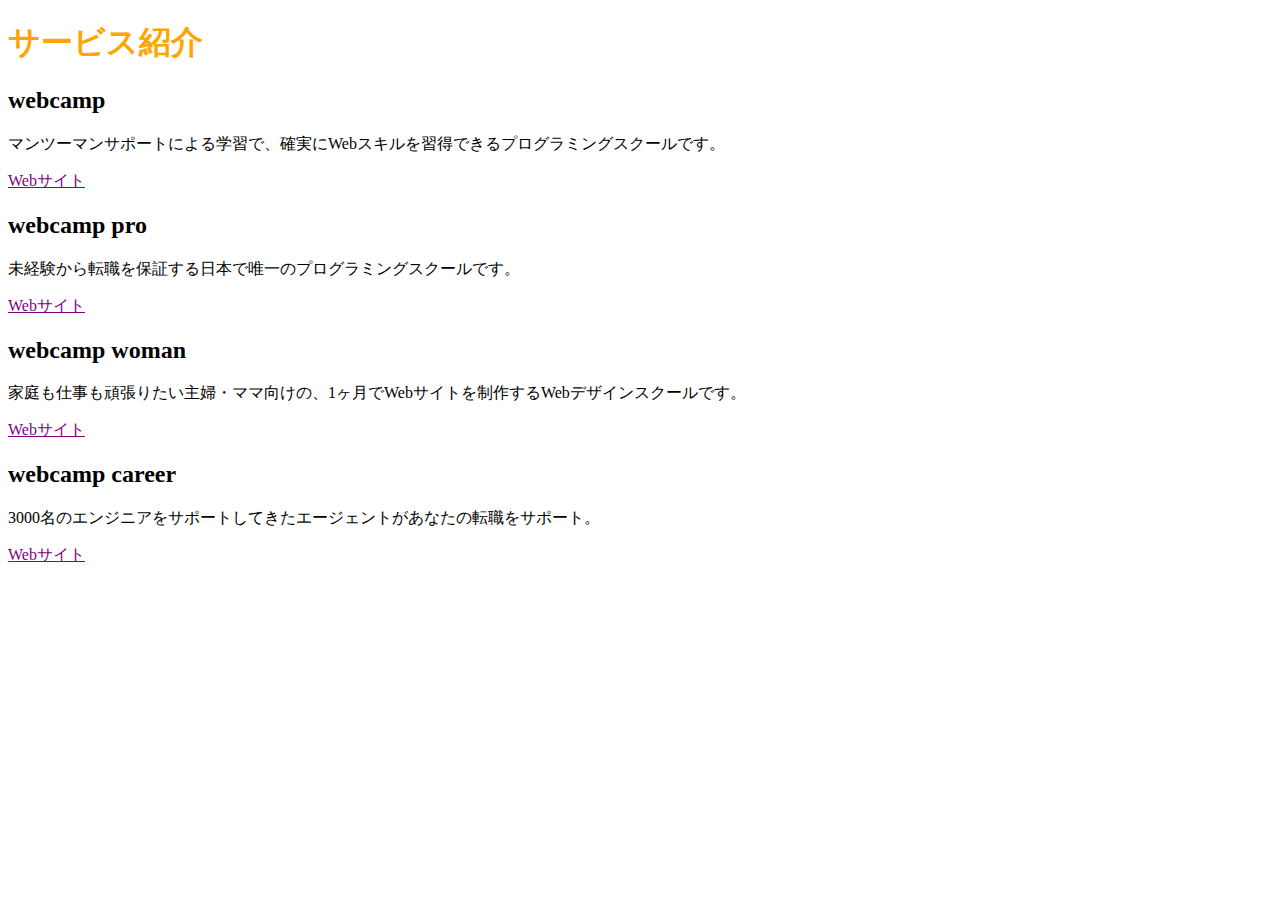
<file: 演習問題2/index.html>
<!DOCTYPE html>
<html lang="en">
<head>
  <meta charset="UTF-8">
  <meta http-equiv="X-UA-Compatible" content="IE=edge">
  <meta name="viewport" content="width=device-width, initial-scale=1.0">
  <link rel="stylesheet" href="style.css">
  <title>Document</title>
</head>
<body>
  <h1>サービス紹介</h1>

  <h2>webcamp</h2>
  <p>マンツーマンサポートによる学習で、確実にWebスキルを習得できるプログラミングスクールです。</p>
  <a href="https://web-camp.io">Webサイト</a>

  <h2>webcamp pro</h2>
  <p>未経験から転職を保証する日本で唯一のプログラミングスクールです。</p>
  <a href="https://web-camp.io">Webサイト</a>

  <h2>webcamp woman</h2>
  <p>家庭も仕事も頑張りたい主婦・ママ向けの、1ヶ月でWebサイトを制作するWebデザインスクールです。</p>
  <a href="https://web-camp.io">Webサイト</a>

  <h2>webcamp career</h2>
  <p>3000名のエンジニアをサポートしてきたエージェントがあなたの転職をサポート。</p>
  <a href="https://web-camp.io">Webサイト</a>
</body>
</html>
</file>
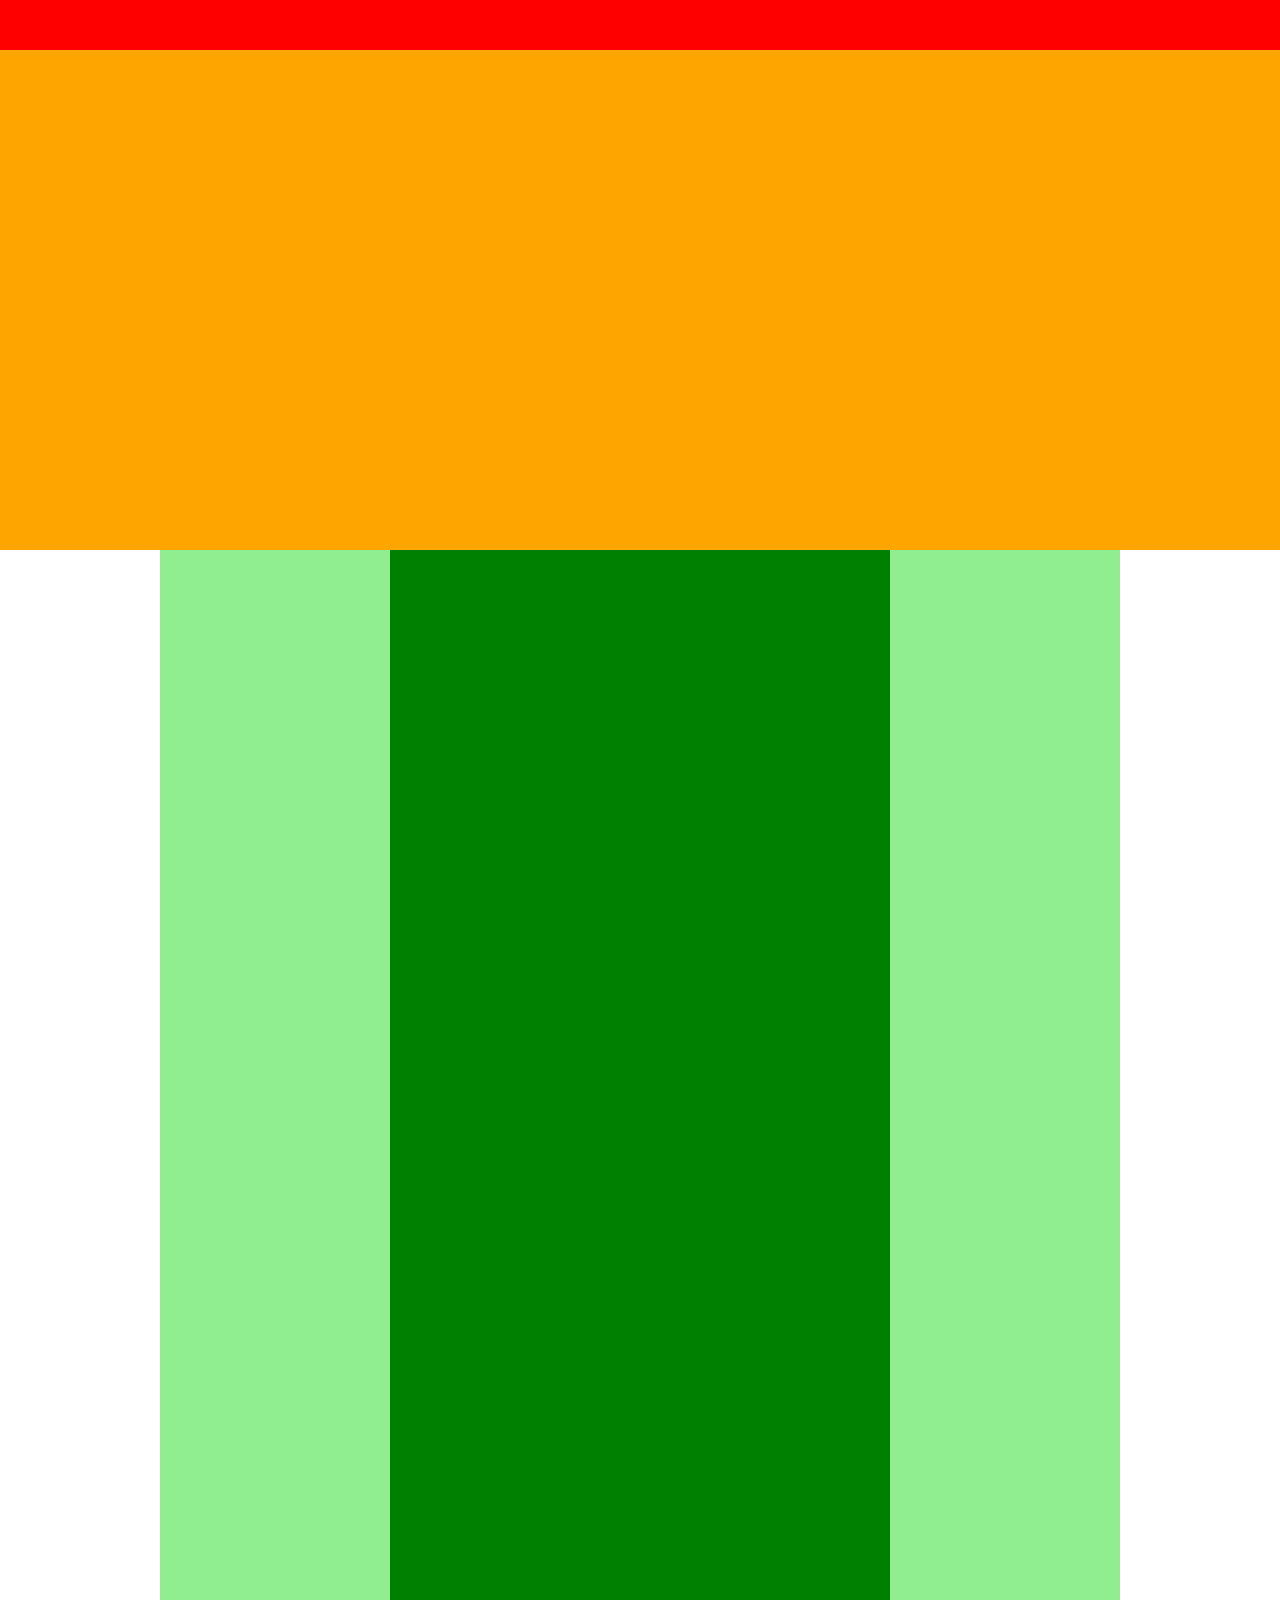
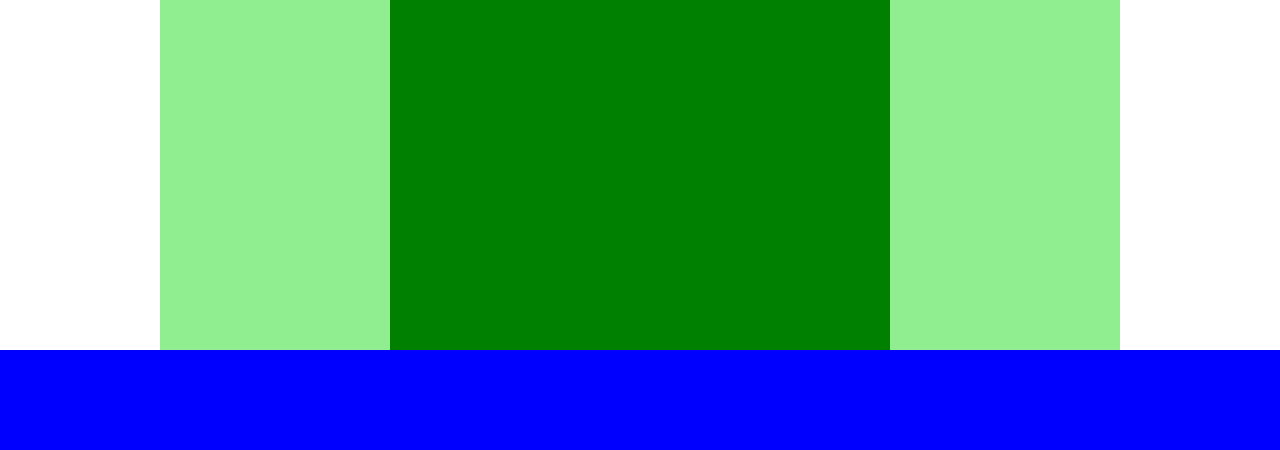
<file: 演習問題4/index.html>
<!DOCTYPE html>
<html lang="en">
<head>
  <meta charset="UTF-8">
  <meta http-equiv="X-UA-Compatible" content="IE=edge">
  <meta name="viewport" content="width=device-width, initial-scale=1.0">
  <link rel="stylesheet" href="style.css">
  <title>演習問題4</title>
</head>
<body>

    <div class="header"></div>


    <div class="main-visual"></div>
    <div class="main">
      <div class="left"></div>
      <div class="center"></div>
      <div class="right"></div>
    </div>


    <div class="footer"></div>

</body>
</html>
</file>
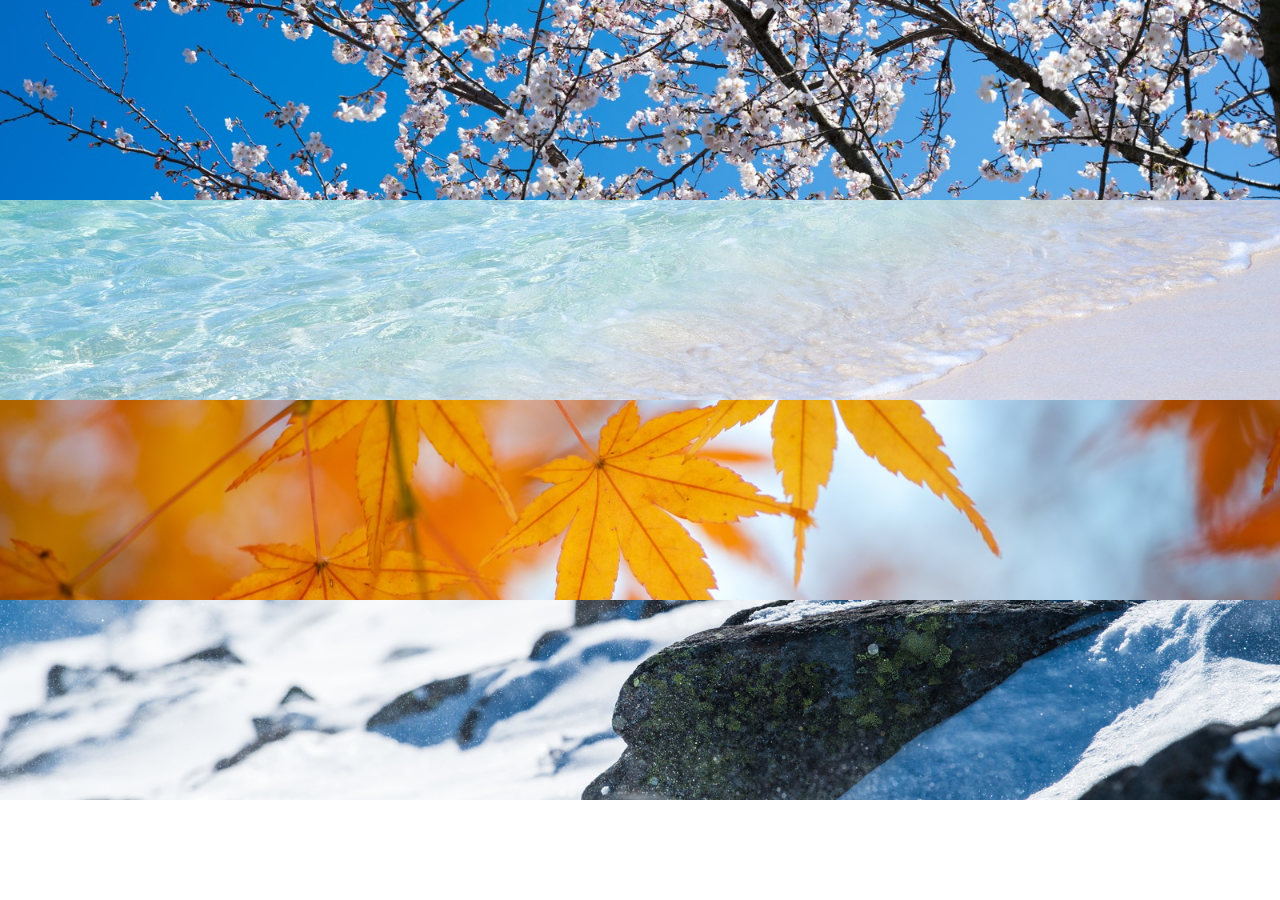
<file: 演習問題6/index.html>
<!DOCTYPE html>
<html lang="en">
<head>
  <meta charset="UTF-8">
  <meta http-equiv="X-UA-Compatible" content="IE=edge">
  <meta name="viewport" content="width=device-width, initial-scale=1.0">
  <link rel="stylesheet" href="style.css">
  <title>Document</title>
</head>
<body>

    <div class="img1"></div>
    <div class="img2"></div>
    <div class="img3"></div>
    <div class="img4"></div>

</body>
</html>
</file>
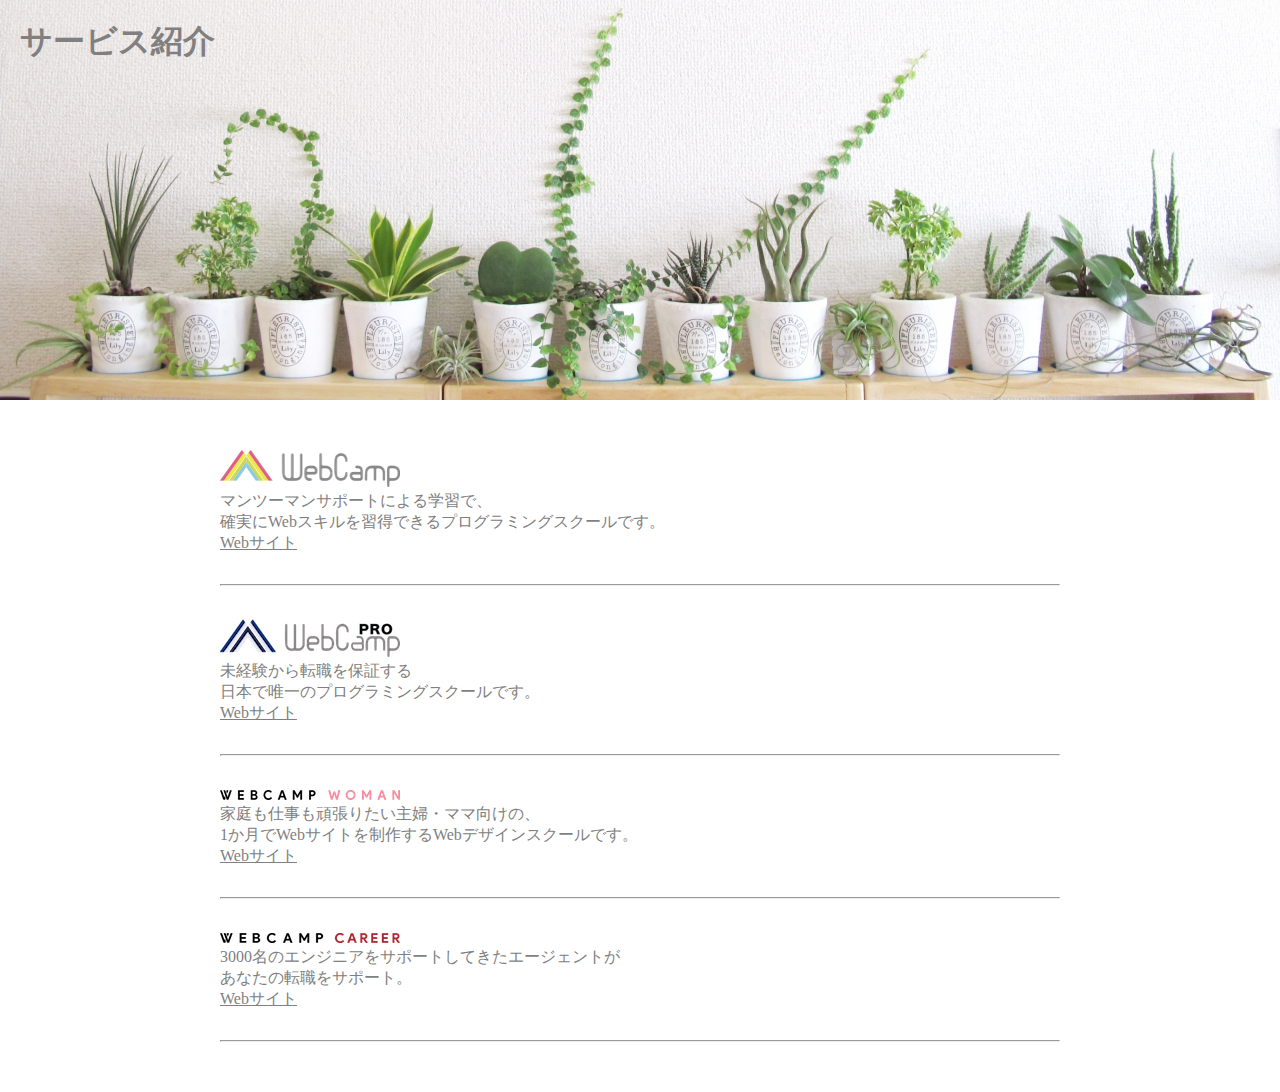
<file: 演習問題7　/index.html>
<!DOCTYPE html>
<html lang="en">
<head>
  <meta charset="UTF-8">
  <meta http-equiv="X-UA-Compatible" content="IE=edge">
  <meta name="viewport" content="width=device-width, initial-scale=1.0">
  <link rel="stylesheet" href="style.css">
  <title>演習問題7</title>
</head>
<body>

  <div class="top-page">
    <h1>サービス紹介</h1>
  </div>

  <main>
<!-- WC -->
<div class="wc">
  <img src="img/wc-logo.png" alt="logo">
  <p>マンツーマンサポートによる学習で、<br>確実にWebスキルを習得できるプログラミングスクールです。
  </p>
  <p>
    <a href="https://web-camp.io/">Webサイト</a>
  </p>
</div>
<hr>
<!-- WCP -->
<div class="wcp">
  <img src="img/wcp-logo.png" alt="logo">
  <p>未経験から転職を保証する<br>日本で唯一のプログラミングスクールです。</p>
  <p>
    <a href="https://web-camp.io/">Webサイト</a>
  </p>
</div>
<hr>
<!-- WCW -->
<div class="wcw">
  <img src="img/wcw-logo.png" alt="logo">
  <p>家庭も仕事も頑張りたい主婦・ママ向けの、<br>1か月でWebサイトを制作するWebデザインスクールです。</p>
  <p>
    <a href="https://web-camp.io/">Webサイト</a>
  </p>
</div>
<hr>
<!-- WCC -->
<div class="wcc">
  <img src="img/wcc-logo.png" alt="logo">
  <p>3000名のエンジニアをサポートしてきたエージェントが<br>あなたの転職をサポート。</p>
  <p>
    <a href="https://web-camp.io/">Webサイト</a>
  </p>
</div>
<hr>

  </main>


</body>
</html>
</file>
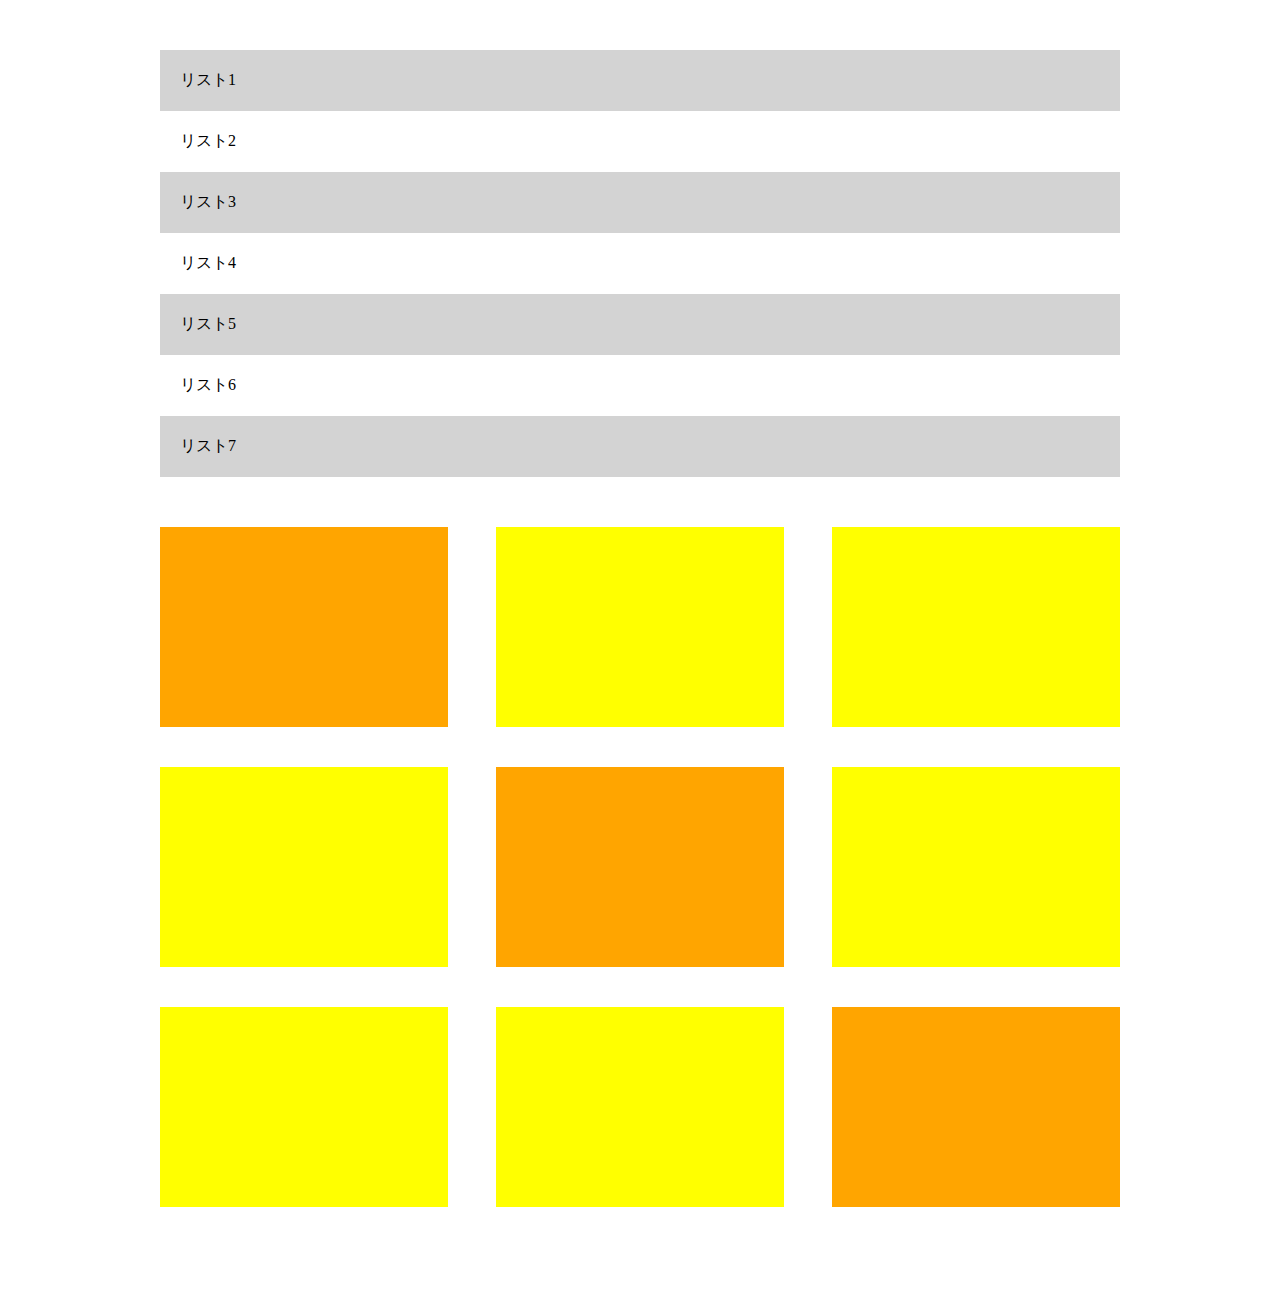
<file: 演習問題8/index.html>
<!DOCTYPE html>
<html lang="en">

<head>
  <meta charset="UTF-8">
  <meta http-equiv="X-UA-Compatible" content="IE=edge">
  <meta name="viewport" content="width=device-width, initial-scale=1.0">
  <link rel="stylesheet" href="style.css">
  <title>８章</title>
</head>

<body>
  <!-- main -->
  <main>
    <ul class="list-item">
      <li class="lists">リスト1</li>
      <li class="lists">リスト2</li>
      <li class="lists">リスト3</li>
      <li class="lists">リスト4</li>
      <li class="lists">リスト5</li>
      <li class="lists">リスト6</li>
      <li class="lists">リスト7</li>
    </ul>

    <!-- box -->
    <div class="box-item">
      <div class="boxes"></div>
      <div class="boxes"></div>
      <div class="boxes"></div>
      <div class="boxes"></div>
      <div class="boxes"></div>
      <div class="boxes"></div>
      <div class="boxes"></div>
      <div class="boxes"></div>
      <div class="boxes"></div>
    </div>
  </main>
</body>

</html>
</file>
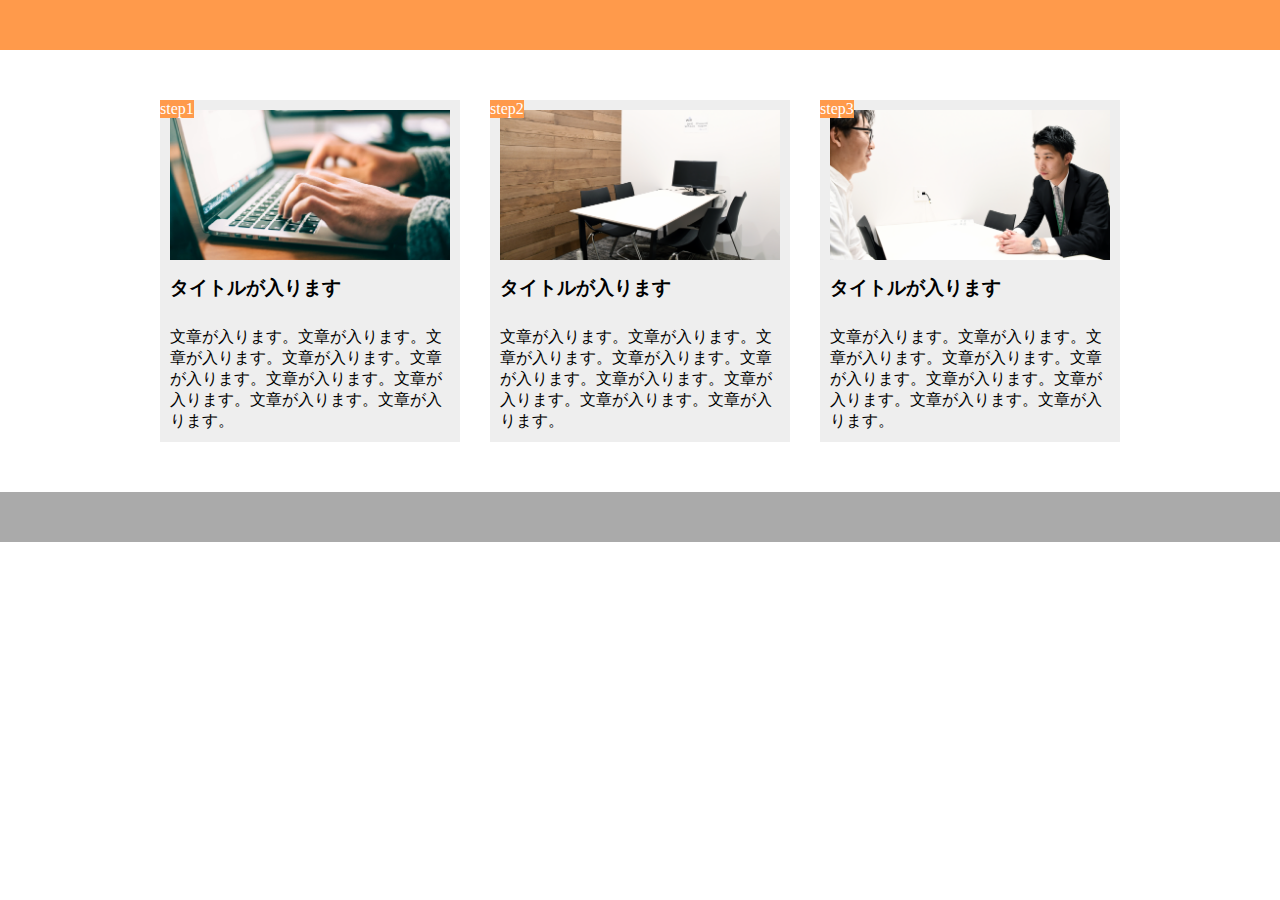
<file: 演習問題9/index.html>
<!DOCTYPE html>
<html lang="en">

<head>
  <meta charset="UTF-8">
  <meta http-equiv="X-UA-Compatible" content="IE=edge">
  <meta name="viewport" content="width=device-width, initial-scale=1.0">
  <link rel="stylesheet" href="style.css">
  <title>演習問題　９章</title>
</head>

<body>
  <!-- header -->
  <header></header>
  <!-- main -->
  <main>
    <!-- step1 -->
    <div class="step">
      <div class="step-img1"></div>
      <span class="step-num">step1</span>
      <h3 class="title">タイトルが入ります</h3>
      　<p class="text">
        文章が入ります。文章が入ります。文章が入ります。文章が入ります。文章が入ります。文章が入ります。文章が入ります。文章が入ります。文章が入ります。
      </p>
    </div>
    <!-- step2 -->
    <div class="step">
      <div class="step-img2"></div>
      <span class="step-num">step2</span>
      <h3 class="title">タイトルが入ります</h3>
      　<p class="text">
        文章が入ります。文章が入ります。文章が入ります。文章が入ります。文章が入ります。文章が入ります。文章が入ります。文章が入ります。文章が入ります。
      </p>
    </div>
    <!-- step3 -->
    <div class="step">
      <div class="step-img3"></div>
      <span class="step-num">step3</span>
      <h3 class="title">タイトルが入ります</h3>
      　<p class="text">
        文章が入ります。文章が入ります。文章が入ります。文章が入ります。文章が入ります。文章が入ります。文章が入ります。文章が入ります。文章が入ります。
      </p>
    </div>
  </main>
  <!-- footer -->
  <footer></footer>
</body>

</html>
</file>
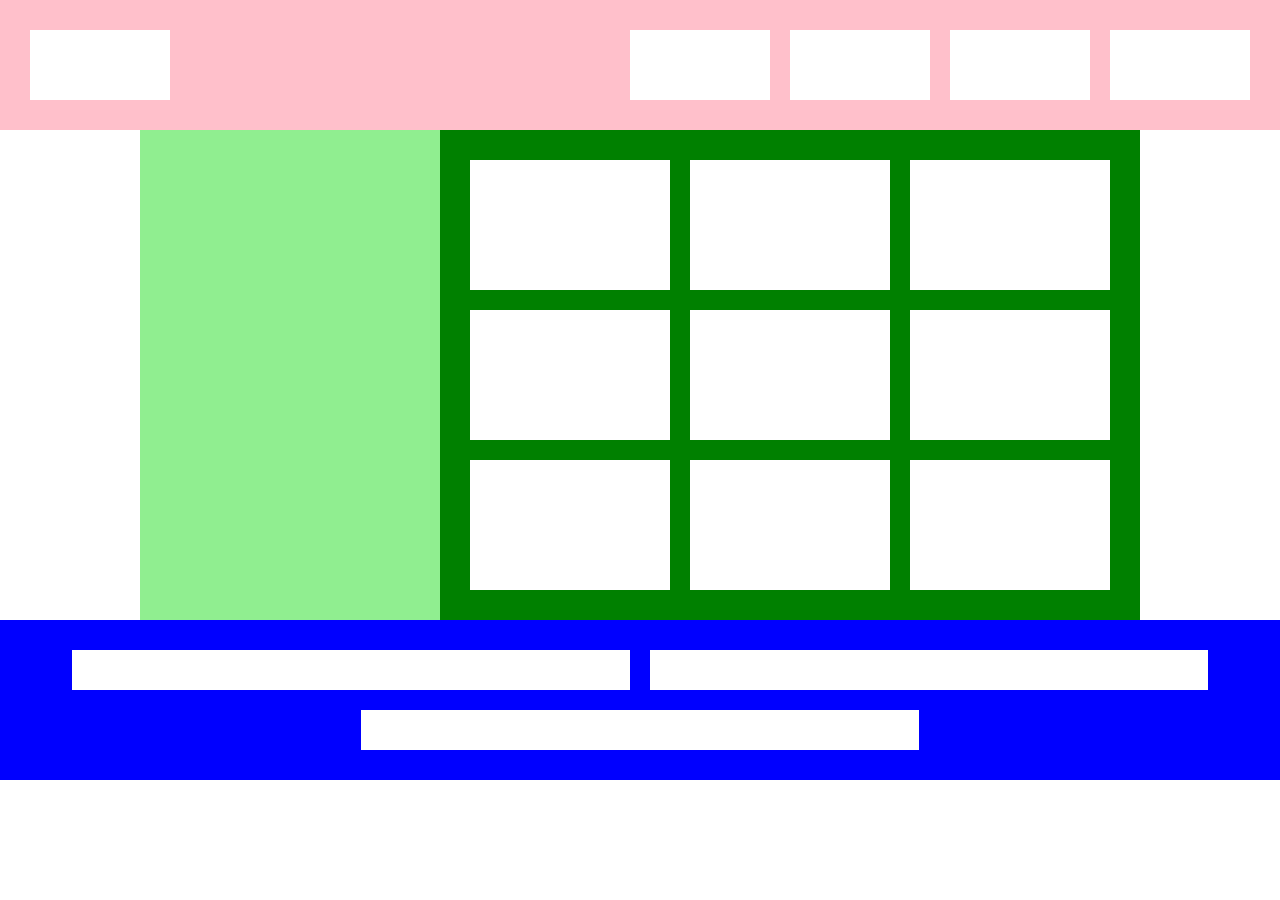
<file: 演習問題flexbox/index.html>
<!DOCTYPE html>
<html lang="en">

<head>
  <meta charset="UTF-8">
  <meta http-equiv="X-UA-Compatible" content="IE=edge">
  <meta name="viewport" content="width=device-width, initial-scale=1.0">
  <link rel="stylesheet" href="style.css">
  <title>Document</title>
</head>

<body>
  <div class="header">
    <div></div>
    <div></div>
    <div></div>
    <div></div>
    <div></div>
  </div>

  <div class="main">
    <div class="sidebar"></div>
    <div class="square">
      <div></div>
      <div></div>
      <div></div>
      <div></div>
      <div></div>
      <div></div>
      <div></div>
      <div></div>
      <div></div>
    </div>
  </div>

  <div class="footer">
    <div></div>
    <div></div>
    <div></div>
  </div>
</body>

</html>
</file>
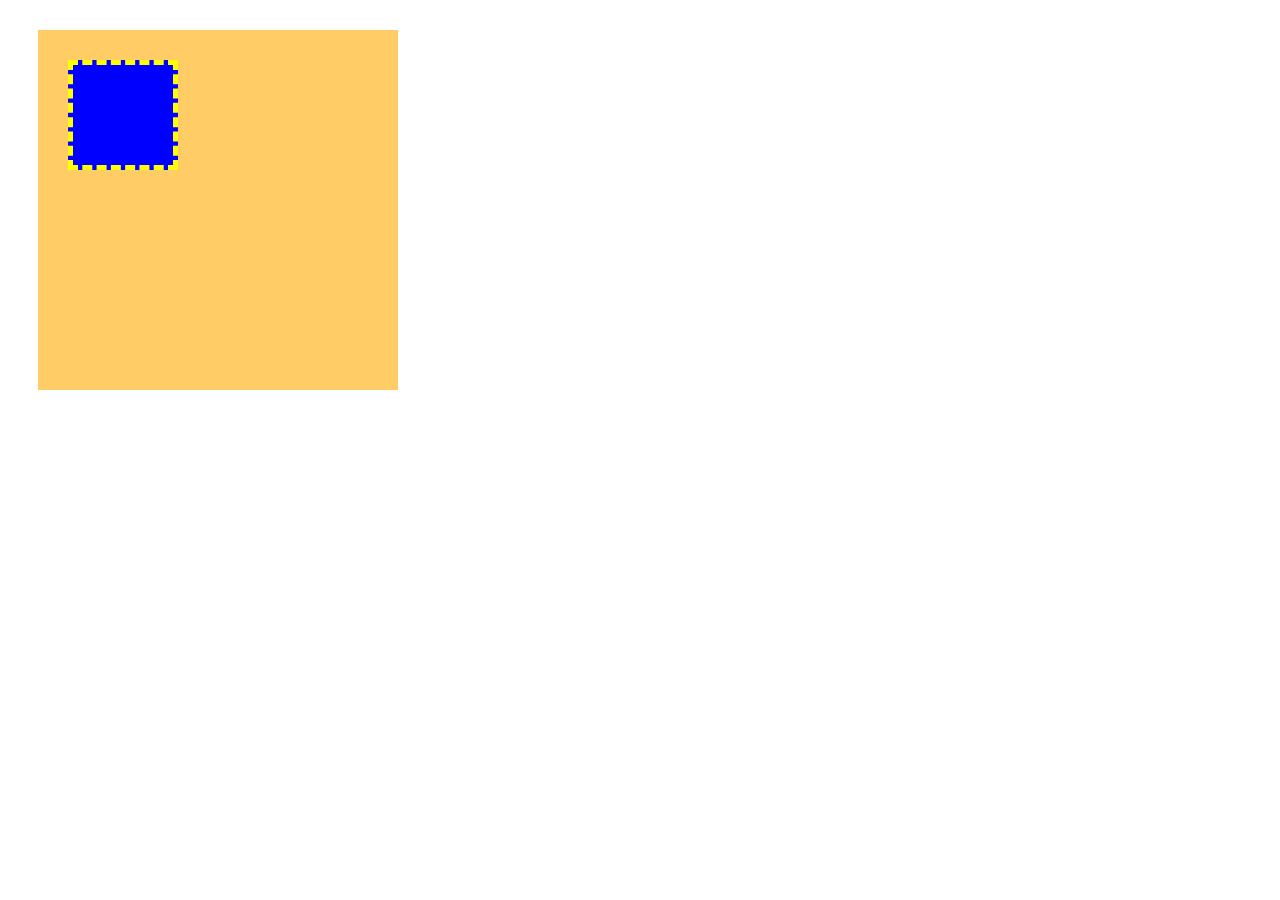
<file: 演習問題3/box.html>
<!DOCTYPE html>
<html lang="en">
<head>
  <meta charset="UTF-8">
  <meta http-equiv="X-UA-Compatible" content="IE=edge">
  <meta name="viewport" content="width=device-width, initial-scale=1.0">
  <link rel="stylesheet" href="box.css">
  <title>演習問題3</title>
</head>
<body>
  <div class="box1">
    <div class="box2"></div>
  </div>
</body>
</html>
</file>
<file: 演習問題2/style.css>
h1 {
  color: orange;
}

a {
  color: purple;
}
</file>
<file: 演習問題4/style.css>
* {
  margin: 0px;
  padding: 0;
  box-sizing: border-box;
}

.header {
  width: 100%;
  height: 50px;
  background-color: red;
}

.main-visual {
  width: 100%;
  height: 500px;
  background-color: orange;
}

.main {
height: 1400px;
width: 960px;
margin: auto;
display: flex;
justify-content: center;
}

.left {
width: 230px;
height: 1400px;
background-color: lightgreen;
}

.center {
width: 500px;
height: 1400px;
background-color: green;
}

.right{
  width: 230px;
  height: 1400px;
  background-color: lightgreen;
}

.footer {
  width: 100%;
  height: 100px;
  background-color: blue;
}
</file>
<file: 演習問題6/style.css>
* {
  margin: 0px;
  padding: 0px;
  box-sizing: border-box;
}

.img1 {
background-image: url(img/box1.jpg);
height: 200px;
background-size: cover;
background-position: center;
}

.img2 {
  background-image: url(img/box2.jpg);
  height: 200px;
  background-size: cover;
  background-position: center;
 
}

.img3 {
  background-image: url(img/box3.jpg);
  height: 200px;
  background-size: cover;
  background-position: center;
  
}

.img4 {
  background-image: url(img/box4.jpg);
  height: 200px;
  background-size: cover;
  background-position: center;
 
}
</file>
<file: 演習問題7　/style.css>
* {
  margin: 0;
  padding: 0;
  box-sizing: border-box;
}

.top-page {
 background-image: url(img/mv.jpg);
 width: 100%;
 height: 400px;
 background-size: cover;
background-position: bottom;
  }

h1 {
  color: grey;
  padding: 20px 0 0 20px;
}

main {
  width: 840px;
  margin: 50px auto;
}

a {
  color: gray;
}

.wc {
margin-bottom: 30px;
color: gray;
}

.wcp {
  margin: 30px 0;
  color: gray;
}

.wcw {
  margin: 30px 0;
  color: gray;
}

.wcc {
  margin: 30px 0;
  color: gray;
}
</file>
<file: 演習問題8/style.css>
* {
  margin: 0;
  padding: 0;
  box-sizing: border-box;
}

main {
  width: 960px;
  margin: 50px auto;
}

.list-item {
margin-bottom: 50px;
}

.lists {
padding: 20px;
list-style: none;
}

.lists:nth-child(odd) {
  background-color: lightgray;
}

.box-item {
display: flex;
flex-wrap: wrap;
}

.boxes {
width: 30%;
height: 200px;
background-color: yellow;
margin-right: 5%;
margin-bottom: 40px;
}

.boxes:first-child,
.boxes:nth-child(5),
.boxes:last-child {
  background-color: orange;
}

.boxes:nth-child(3n) {
  margin-right: 0;
}

.boxes:last-child(-n + 3) {
  margin-bottom: 0;
}
</file>
<file: 演習問題9/style.css>
* {
  margin: 0;
  padding: 0;
  box-sizing: border-box;
}

header {
  height: 50px;
  background-color: #ff9a4b;
}

main {
  width: 960px;
  margin: 50px auto;
  display: flex;
}

.step {
  width: 300px;
  margin-right: 30px;
  padding: 10px;
  position: relative;
  background-color: #eeeeee;
}

.step:last-child {
  margin-right: 0;
}

.step-img1 {
background-image: url(img/flow01.png);
height: 150px;
background-position: bottom;
background-size: cover;
}

.step-img2 {
background-image: url(img/flow02.png);
height: 150px;
background-position: bottom;
background-size: cover;
}

.step-img3 {
background-image: url(img/flow03.png);
height: 150px;
background-position: bottom;
background-size: cover;
}

.step-num {
 background-color: #ff9a4b; 
 color: #fff;
 position: absolute;
 left: 0;
 top: 0;
}

.title {
margin: 15px 0 5px;
}

footer {
  height: 50px;
  background-color: #aaaaaa;
}
</file>
<file: 演習問題flexbox/style.css>
* {
  padding: 0;
  margin: 0;
  box-sizing: border-box;
}
 /* header */
.header {
background-color: pink;
padding: 30px 20px;
display: flex;
justify-content: flex-end;
}

.header > div {
  background-color: #fff;
  height: 70px;
  flex-basis: 140px;
  margin: 0 10px;
}

.header > :first-child {
  margin-right: auto;
}

/* main */
.main {
display: flex;
justify-content: center;
}

.sidebar {
  background-color: lightgreen;
  width: 300px;
}

.square {
  background-color: green;
  max-width: 700px;
  flex-grow: 1;
  padding: 20px;
  display: flex;
  flex-wrap: wrap;
  justify-content: center;
}

.square > div {
background-color: #fff;
flex-basis: 200px;
height: 130px;
margin: 10px;
}


/* footer */
.footer {
background-color: blue;
padding: 20px;
display: flex;
flex-wrap: wrap;
justify-content: center;
}

.footer > div {
  background-color: #fff;
  max-width: 600px;
  height: 40px;
  flex-basis: 45%;
  margin: 10px;
  
}
</file>
<file: 演習問題3/box.css>
.box1 {
width: 300px;
height: 300px;
background-color: #ffcc66;
padding: 30px;
margin: 30px;
}

.box2 {
width: 100px;
height: 100px;
background-color: blue;
border: 5px dashed yellow;
}
</file>
